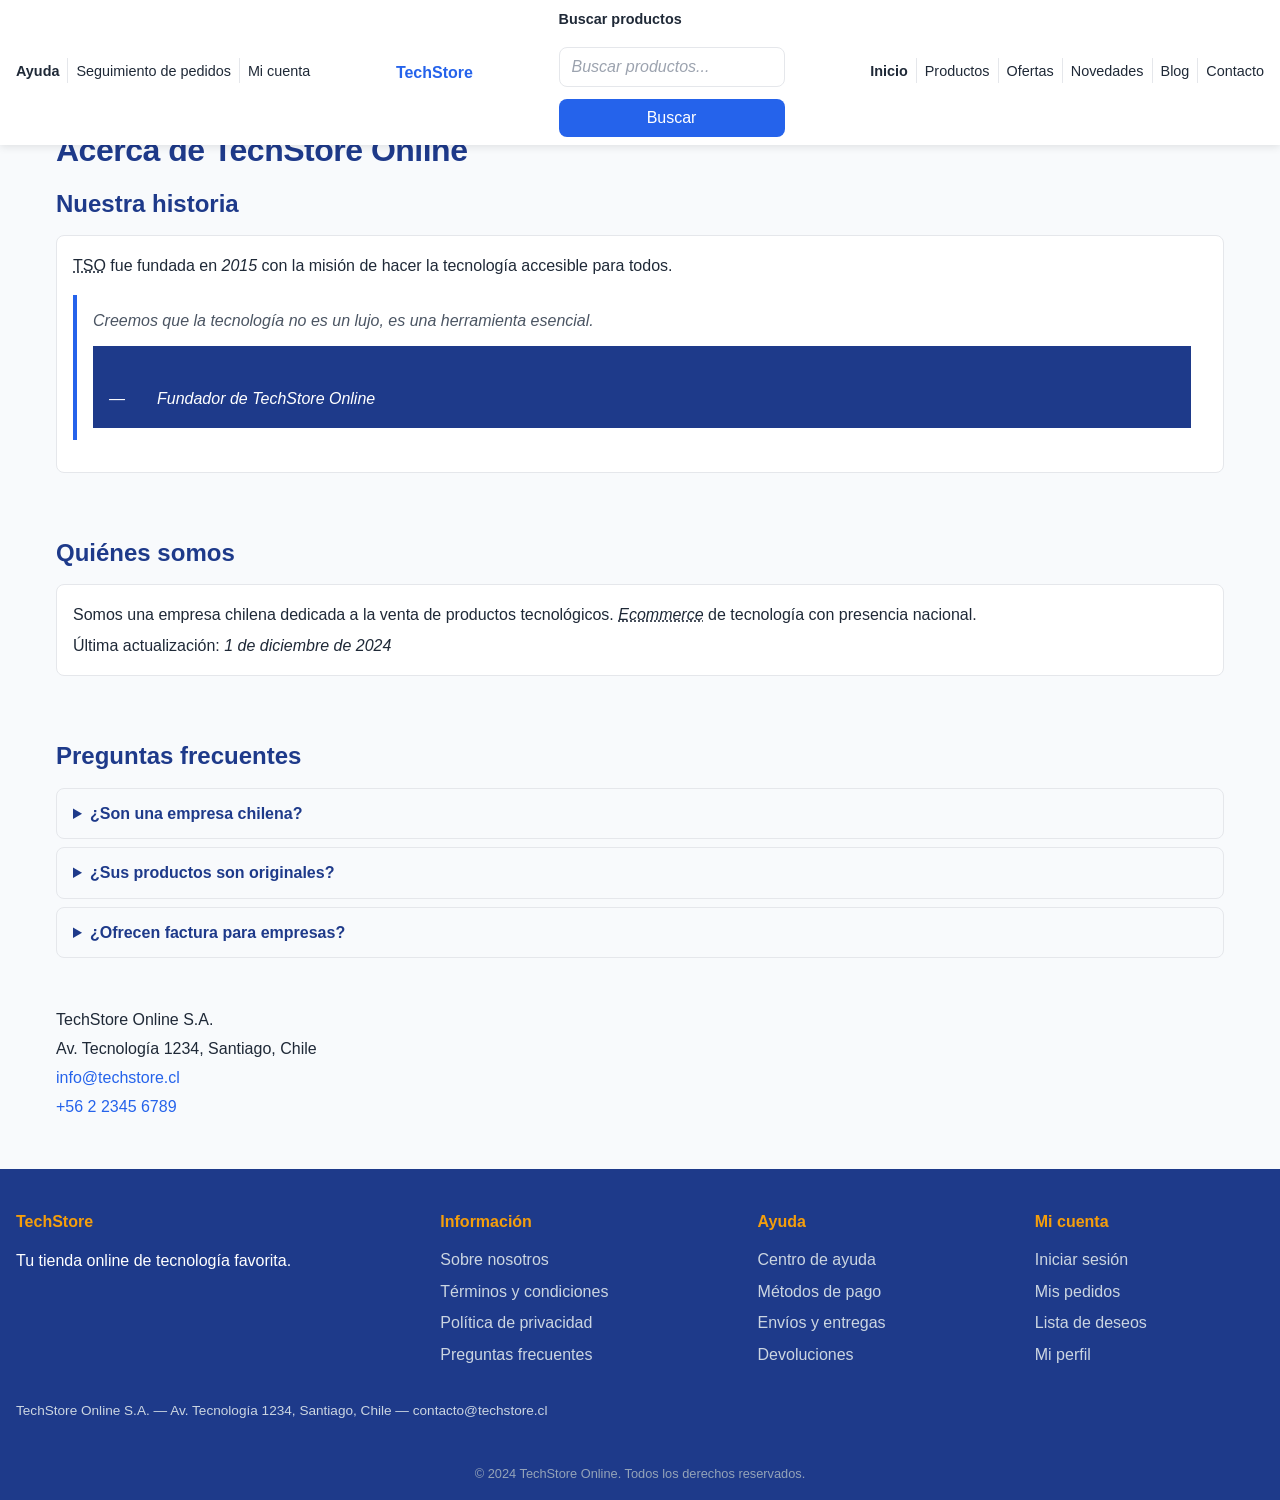
<file: acerca.html>
<!DOCTYPE html>
<html lang="es">
<head>
  <meta charset="UTF-8">
  <meta name="viewport" content="width=device-width, initial-scale=1.0">
  <meta name="description" content="Acerca de TechStore Online.">
  <meta name="author" content="TechStore Online">
  <title>Acerca de — TechStore Online</title>
  <link rel="stylesheet" href="css/estilos.css">
</head>
<body>

  <header>
    <nav aria-label="Navegación secundaria">
      <ul>
        <li><a href="contacto.html">Ayuda</a></li>
        <li><a href="#">Seguimiento de pedidos</a></li>
        <li><a href="#">Mi cuenta</a></li>
      </ul>
    </nav>
    <a href="index.html" aria-label="TechStore - Ir al inicio"><strong>TechStore</strong></a>
    <form action="#" method="get" role="search">
      <label for="busqueda">Buscar productos</label>
      <input type="search" id="busqueda" name="q" placeholder="Buscar productos...">
      <button type="submit">Buscar</button>
    </form>
    <nav aria-label="Menú principal">
      <ul>
        <li><a href="index.html">Inicio</a></li>
        <li><a href="productos.html">Productos</a></li>
        <li><a href="#">Ofertas</a></li>
        <li><a href="#">Novedades</a></li>
        <li><a href="#">Blog</a></li>
        <li><a href="contacto.html">Contacto</a></li>
      </ul>
    </nav>
  </header>

  <main>
    <h1>Acerca de TechStore Online</h1>

    <section>
      <h2>Nuestra historia</h2>
      <article>
        <p>
          <abbr title="TechStore Online">TSO</abbr> fue fundada en <time datetime="2015">2015</time> con la misión de hacer la tecnología accesible para todos.
        </p>
        <blockquote cite="https://techstore.cl/historia">
          <p>Creemos que la tecnología no es un lujo, es una herramienta esencial.</p>
          <footer>— <cite>Fundador de TechStore Online</cite></footer>
        </blockquote>
      </article>
    </section>

    <section>
      <h2>Quiénes somos</h2>
      <article>
        <p>Somos una empresa chilena dedicada a la venta de productos tecnológicos. <dfn><abbr title="Electronic Commerce">Ecommerce</abbr></dfn> de tecnología con presencia nacional.</p>
        <p>Última actualización: <time datetime="2024-12-01">1 de diciembre de 2024</time></p>
      </article>
    </section>

    <section>
      <h2>Preguntas frecuentes</h2>

      <details>
        <summary>¿Son una empresa chilena?</summary>
        <p>Sí. TechStore Online es una empresa 100% chilena con <abbr title="Rol Único Tributario">RUT</abbr> 76.543.210-K.</p>
      </details>

      <details>
        <summary>¿Sus productos son originales?</summary>
        <p>Sí. Trabajamos directamente con distribuidores oficiales y todos los productos tienen garantía del fabricante.</p>
      </details>

      <details>
        <summary>¿Ofrecen factura para empresas?</summary>
        <p>Sí. Puedes solicitar factura electrónica al momento de hacer tu compra.</p>
      </details>
    </section>

    <address>
      TechStore Online S.A.<br>
      Av. Tecnología 1234, Santiago, Chile<br>
      <a href="mailto:info@techstore.cl">info@techstore.cl</a><br>
      <a href="tel:+56223456789">+56 2 2345 6789</a>
    </address>

  </main>

  <footer>
    <section>
      <h3>TechStore</h3>
      <p>Tu tienda online de tecnología favorita.</p>
    </section>
    <section>
      <h3>Información</h3>
      <ul>
        <li><a href="acerca.html" aria-current="page">Sobre nosotros</a></li>
        <li><a href="#">Términos y condiciones</a></li>
        <li><a href="#">Política de privacidad</a></li>
        <li><a href="#">Preguntas frecuentes</a></li>
      </ul>
    </section>
    <section>
      <h3>Ayuda</h3>
      <ul>
        <li><a href="contacto.html">Centro de ayuda</a></li>
        <li><a href="#">Métodos de pago</a></li>
        <li><a href="#">Envíos y entregas</a></li>
        <li><a href="#">Devoluciones</a></li>
      </ul>
    </section>
    <section>
      <h3>Mi cuenta</h3>
      <ul>
        <li><a href="#">Iniciar sesión</a></li>
        <li><a href="#">Mis pedidos</a></li>
        <li><a href="#">Lista de deseos</a></li>
        <li><a href="#">Mi perfil</a></li>
      </ul>
    </section>
    <address>
      TechStore Online S.A. — Av. Tecnología 1234, Santiago, Chile —
      <a href="mailto:contacto@techstore.cl">contacto@techstore.cl</a>
    </address>
    <small>© 2024 TechStore Online. Todos los derechos reservados.</small>
  </footer>

</body>
</html>
</file>
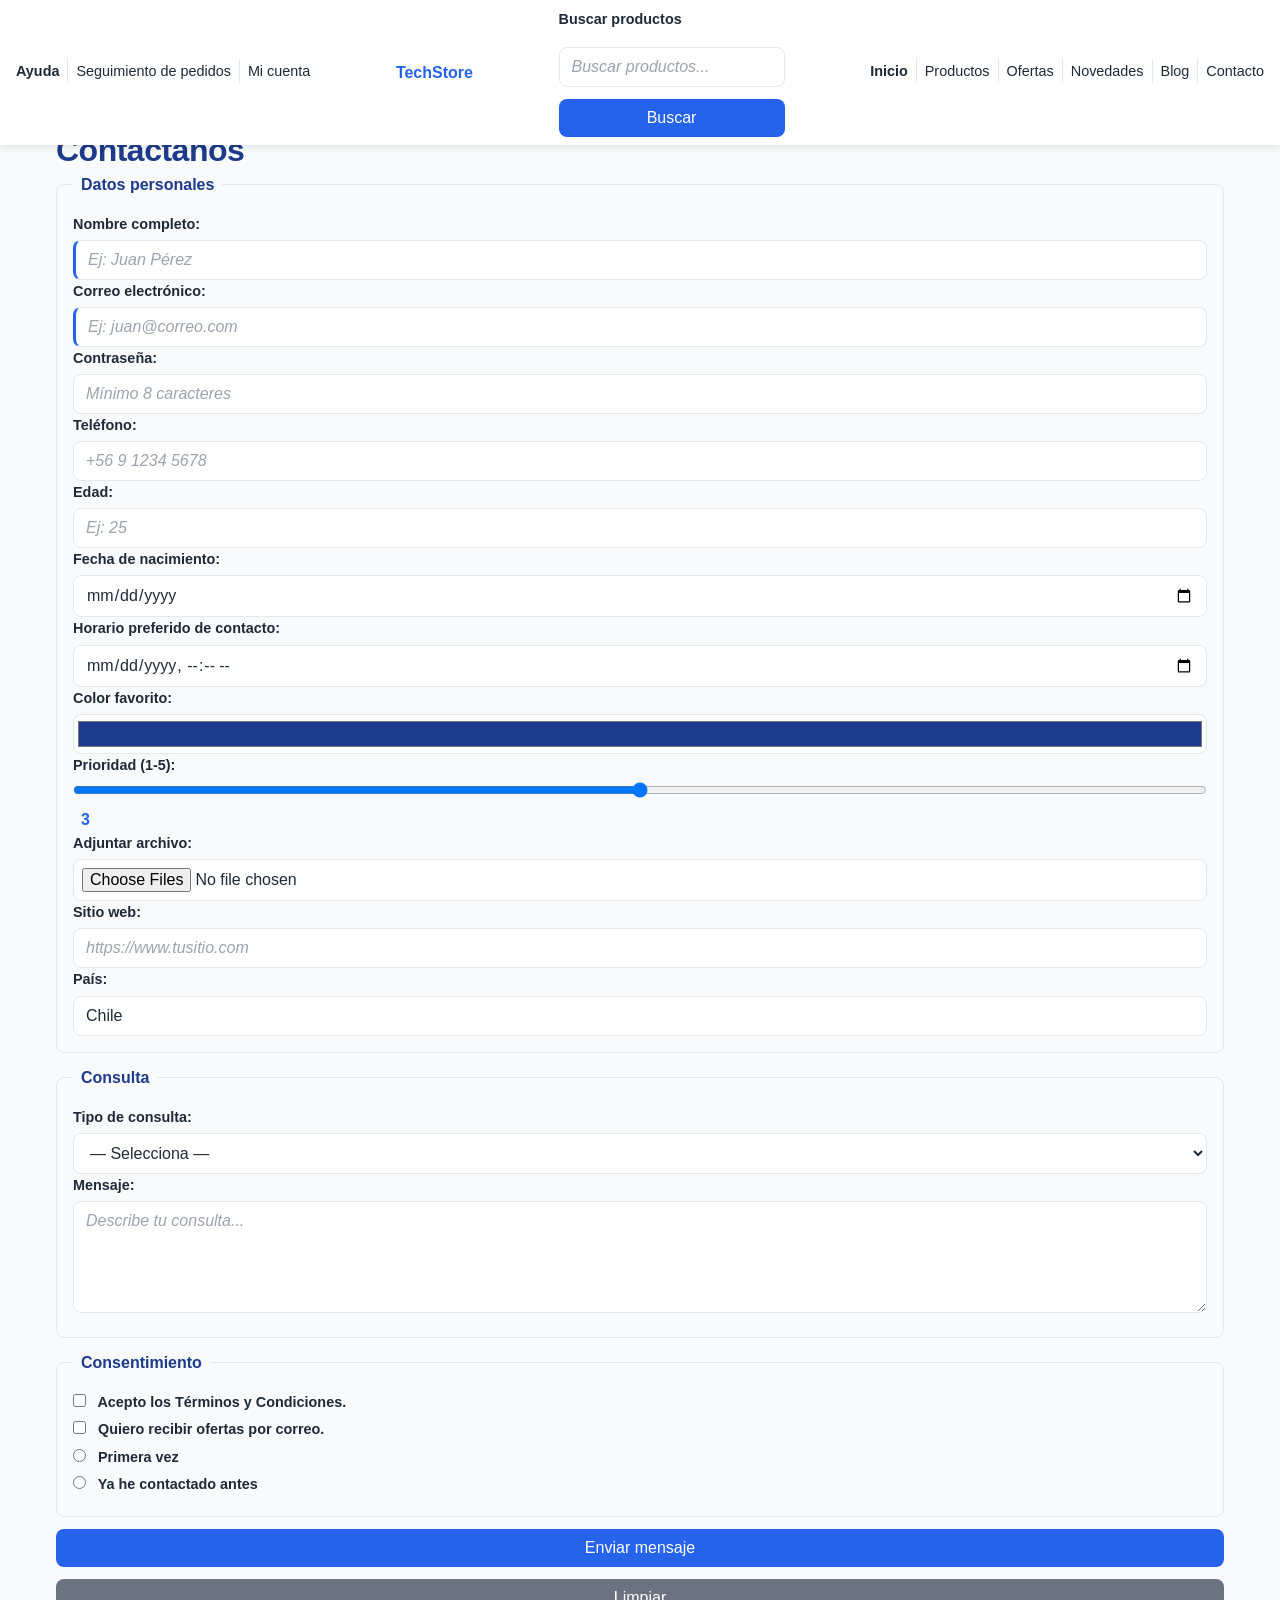
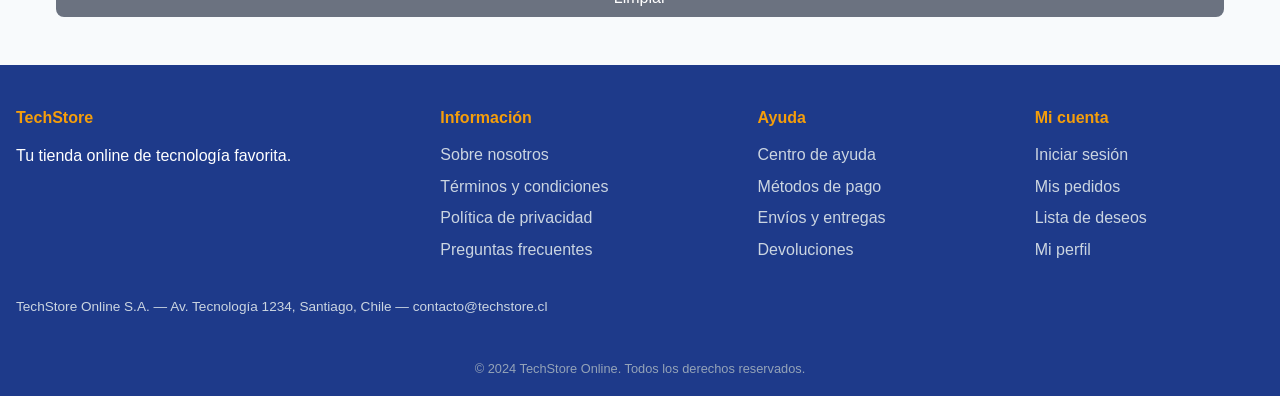
<file: contacto.html>
<!DOCTYPE html>
<html lang="es">
<head>
  <meta charset="UTF-8">
  <meta name="viewport" content="width=device-width, initial-scale=1.0">
  <meta name="description" content="Contacto — TechStore Online.">
  <meta name="author" content="TechStore Online">
  <title>Contacto — TechStore Online</title>
  <link rel="stylesheet" href="css/estilos.css">
  <link rel="stylesheet" href="css/responsive.css">
  <link rel="stylesheet" href="css/animaciones.css">
</head>
<body>

  <header>
    <nav aria-label="Navegación secundaria">
      <ul>
        <li><a href="contacto.html" aria-current="page">Ayuda</a></li>
        <li><a href="#">Seguimiento de pedidos</a></li>
        <li><a href="#">Mi cuenta</a></li>
      </ul>
    </nav>
    <a href="index.html" aria-label="TechStore - Ir al inicio"><strong>TechStore</strong></a>
    <form action="#" method="get" role="search">
      <label for="busqueda">Buscar productos</label>
      <input type="search" id="busqueda" name="q" placeholder="Buscar productos...">
      <button type="submit">Buscar</button>
    </form>
    <nav aria-label="Menú principal">
      <ul>
        <li><a href="index.html">Inicio</a></li>
        <li><a href="productos.html">Productos</a></li>
        <li><a href="#">Ofertas</a></li>
        <li><a href="#">Novedades</a></li>
        <li><a href="#">Blog</a></li>
        <li><a href="contacto.html" aria-current="page">Contacto</a></li>
      </ul>
    </nav>
  </header>

  <main>
    <h1>Contáctanos</h1>

    <div id="errores-formulario"></div>

    <form action="#" method="post" autocomplete="on">

      <fieldset>
        <legend>Datos personales</legend>

        <label for="nombre">Nombre completo:</label>
        <input type="text" id="nombre" name="nombre" placeholder="Ej: Juan Pérez" required minlength="3" maxlength="100" autocomplete="name">

        <label for="email">Correo electrónico:</label>
        <input type="email" id="email" name="email" placeholder="Ej: juan@correo.com" required autocomplete="email">

        <label for="password">Contraseña:</label>
        <input type="password" id="password" name="password" placeholder="Mínimo 8 caracteres" minlength="8" autocomplete="new-password">

        <label for="telefono">Teléfono:</label>
        <input type="tel" id="telefono" name="telefono" placeholder="+56 9 1234 5678" pattern="[\+]?[0-9\s\-]+">

        <label for="edad">Edad:</label>
        <input type="number" id="edad" name="edad" placeholder="Ej: 25" min="18" max="120" step="1">

        <label for="fecha-nacimiento">Fecha de nacimiento:</label>
        <input type="date" id="fecha-nacimiento" name="fecha_nacimiento" min="1900-01-01" max="2010-12-31">

        <label for="horario">Horario preferido de contacto:</label>
        <input type="datetime-local" id="horario" name="horario">

        <label for="color-tema">Color favorito:</label>
        <input type="color" id="color-tema" name="color_tema" value="#1E3A8A">

        <label for="prioridad">Prioridad (1-5):</label>
        <input type="range" id="prioridad" name="prioridad" min="1" max="5" step="1" value="3">
        <output for="prioridad">3</output>

        <label for="adjunto">Adjuntar archivo:</label>
        <input type="file" id="adjunto" name="adjunto" accept=".jpg,.jpeg,.png,.pdf" multiple>

        <label for="sitio-web">Sitio web:</label>
        <input type="url" id="sitio-web" name="sitio_web" placeholder="https://www.tusitio.com">

        <label for="pais">País:</label>
        <input type="text" id="pais" name="pais" value="Chile" readonly>

      </fieldset>

      <fieldset>
        <legend>Consulta</legend>

        <label for="tipo-consulta">Tipo de consulta:</label>
        <select id="tipo-consulta" name="tipo_consulta" required>
          <option value="">— Selecciona —</option>
          <option value="pedido">Estado de pedido</option>
          <option value="producto">Información de producto</option>
          <option value="pago">Pago</option>
          <option value="devolucion">Devolución</option>
          <option value="otro">Otro</option>
        </select>

        <label for="mensaje">Mensaje:</label>
        <textarea id="mensaje" name="mensaje" rows="5" placeholder="Describe tu consulta..." required minlength="20" maxlength="2000"></textarea>

      </fieldset>

      <fieldset>
        <legend>Consentimiento</legend>

        <label>
          <input type="checkbox" name="acepta_terminos" value="si" required>
          Acepto los Términos y Condiciones.
        </label>

        <label>
          <input type="checkbox" name="acepta_newsletter" value="si">
          Quiero recibir ofertas por correo.
        </label>

        <label><input type="radio" name="primera_consulta" value="si"> Primera vez</label>
        <label><input type="radio" name="primera_consulta" value="no"> Ya he contactado antes</label>

        <input type="hidden" name="origen" value="pagina-contacto">

      </fieldset>

      <button type="submit">Enviar mensaje</button>
      <button type="reset">Limpiar</button>

    </form>
  </main>

  <footer>
    <section>
      <h3>TechStore</h3>
      <p>Tu tienda online de tecnología favorita.</p>
    </section>
    <section>
      <h3>Información</h3>
      <ul>
        <li><a href="acerca.html">Sobre nosotros</a></li>
        <li><a href="#">Términos y condiciones</a></li>
        <li><a href="#">Política de privacidad</a></li>
        <li><a href="#">Preguntas frecuentes</a></li>
      </ul>
    </section>
    <section>
      <h3>Ayuda</h3>
      <ul>
        <li><a href="contacto.html">Centro de ayuda</a></li>
        <li><a href="#">Métodos de pago</a></li>
        <li><a href="#">Envíos y entregas</a></li>
        <li><a href="#">Devoluciones</a></li>
      </ul>
    </section>
    <section>
      <h3>Mi cuenta</h3>
      <ul>
        <li><a href="#">Iniciar sesión</a></li>
        <li><a href="#">Mis pedidos</a></li>
        <li><a href="#">Lista de deseos</a></li>
        <li><a href="#">Mi perfil</a></li>
      </ul>
    </section>
    <address>
      TechStore Online S.A. — Av. Tecnología 1234, Santiago, Chile —
      <a href="mailto:contacto@techstore.cl">contacto@techstore.cl</a>
    </address>
    <small>© 2024 TechStore Online. Todos los derechos reservados.</small>
  </footer>

  <script type="module" src="js/app.js"></script>
  <script type="module" src="js/validaciones.js"></script>
</body>
</html>
</file>
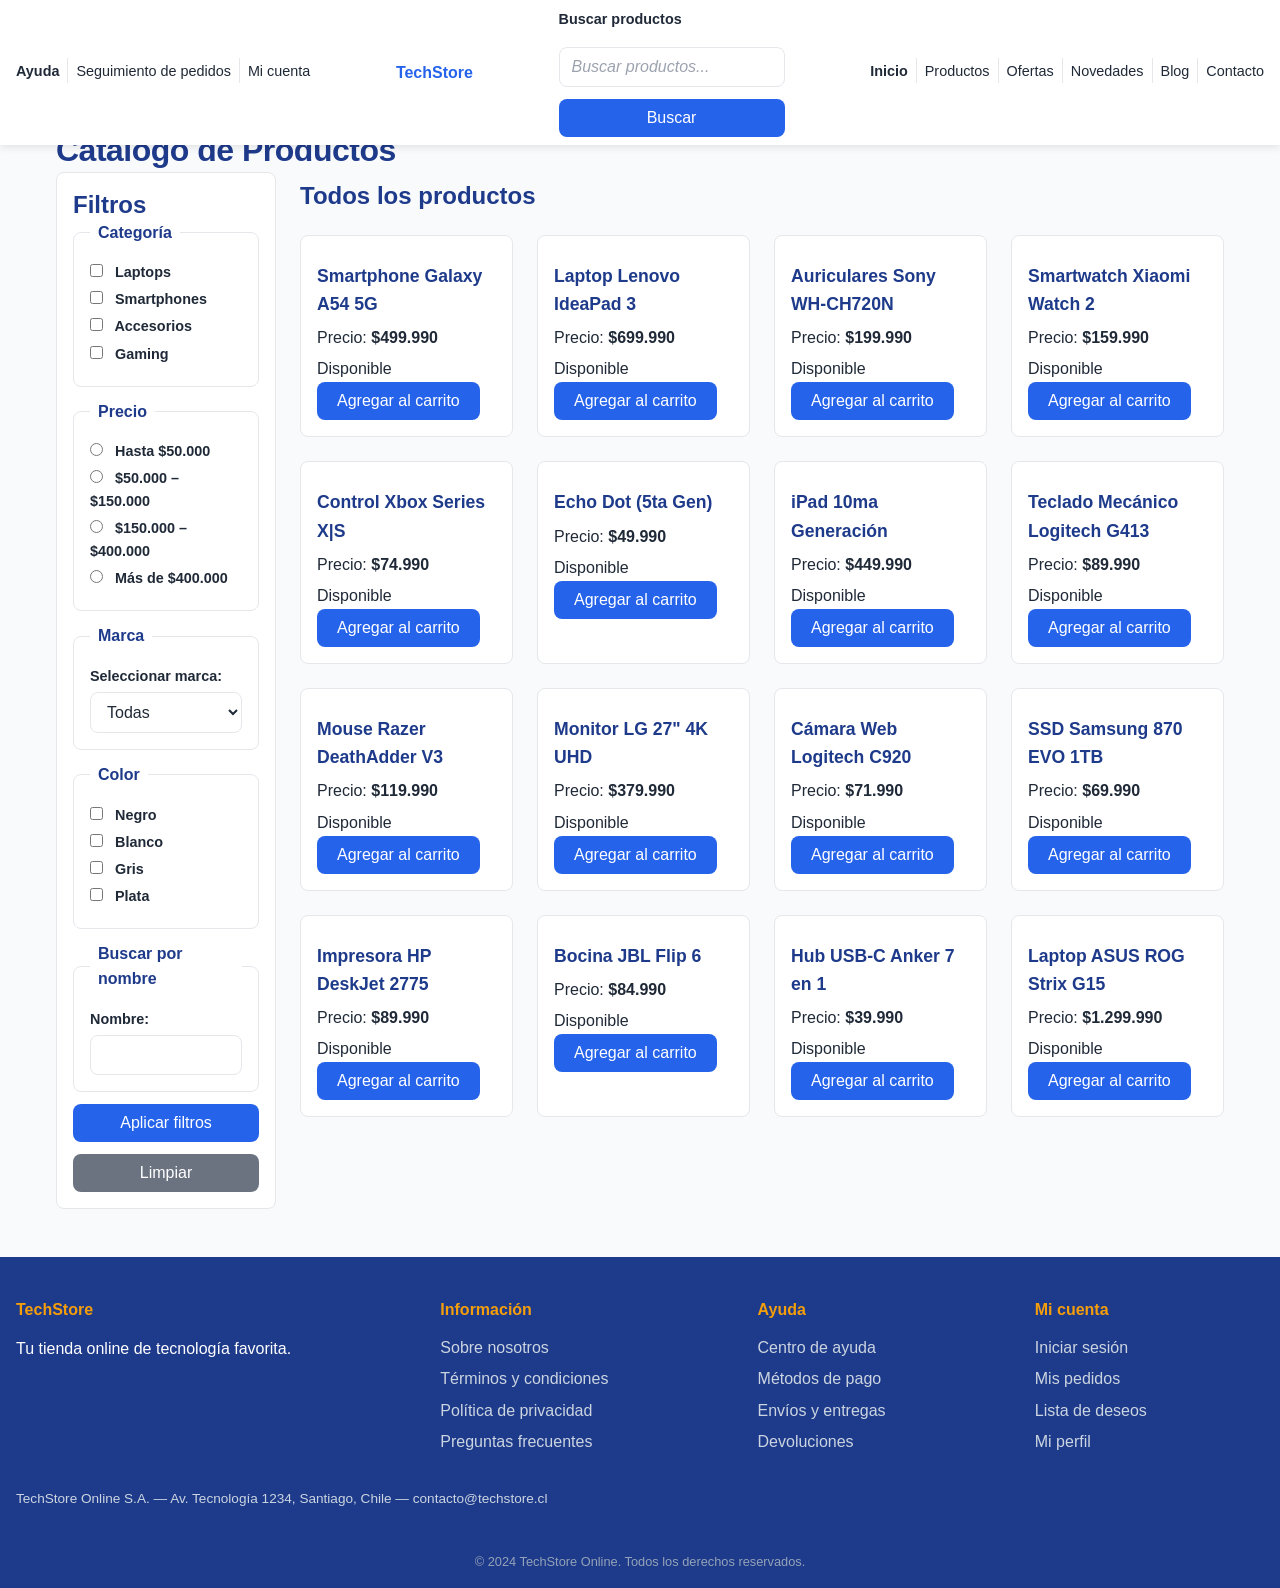
<file: productos.html>
<!DOCTYPE html>
<html lang="es">
<head>
  <meta charset="UTF-8">
  <meta name="viewport" content="width=device-width, initial-scale=1.0">
  <meta name="description" content="Catálogo de productos TechStore Online.">
  <meta name="author" content="TechStore Online">
  <title>Productos — TechStore Online</title>
  <link rel="stylesheet" href="css/estilos.css">
  <link rel="stylesheet" href="css/responsive.css">
  <link rel="stylesheet" href="css/animaciones.css">
</head>
<body>

  <header>
    <nav aria-label="Navegación secundaria">
      <ul>
        <li><a href="contacto.html">Ayuda</a></li>
        <li><a href="#">Seguimiento de pedidos</a></li>
        <li><a href="#">Mi cuenta</a></li>
      </ul>
    </nav>
    <a href="index.html" aria-label="TechStore - Ir al inicio"><strong>TechStore</strong></a>
    <form action="#" method="get" role="search">
      <label for="busqueda">Buscar productos</label>
      <input type="search" id="busqueda" name="q" placeholder="Buscar productos...">
      <button type="submit">Buscar</button>
    </form>
    <nav aria-label="Menú principal">
      <ul>
        <li><a href="index.html">Inicio</a></li>
        <li><a href="productos.html" aria-current="page">Productos</a></li>
        <li><a href="#">Ofertas</a></li>
        <li><a href="#">Novedades</a></li>
        <li><a href="#">Blog</a></li>
        <li><a href="contacto.html">Contacto</a></li>
      </ul>
    </nav>
  </header>

  <main>
    <h1>Catálogo de Productos</h1>

    <div>

      <!-- Filtros -->
      <aside aria-label="Filtros de búsqueda">
        <h2>Filtros</h2>
        <form action="#" method="get">

          <fieldset>
            <legend>Categoría</legend>
            <label><input type="checkbox" name="categoria" value="laptops"> Laptops</label>
            <label><input type="checkbox" name="categoria" value="smartphones"> Smartphones</label>
            <label><input type="checkbox" name="categoria" value="accesorios"> Accesorios</label>
            <label><input type="checkbox" name="categoria" value="gaming"> Gaming</label>
          </fieldset>

          <fieldset>
            <legend>Precio</legend>
            <label><input type="radio" name="precio" value="0-50000"> Hasta $50.000</label>
            <label><input type="radio" name="precio" value="50000-150000"> $50.000 – $150.000</label>
            <label><input type="radio" name="precio" value="150000-400000"> $150.000 – $400.000</label>
            <label><input type="radio" name="precio" value="400000+"> Más de $400.000</label>
          </fieldset>

          <fieldset>
            <legend>Marca</legend>
            <label for="marca">Seleccionar marca:</label>
            <select id="marca" name="marca">
              <option value="">Todas</option>
              <option value="samsung">Samsung</option>
              <option value="apple">Apple</option>
              <option value="lenovo">Lenovo</option>
              <option value="sony">Sony</option>
              <option value="xiaomi">Xiaomi</option>
              <option value="logitech">Logitech</option>
            </select>
          </fieldset>

          <fieldset>
            <legend>Color</legend>
            <label><input type="checkbox" name="color" value="negro"> Negro</label>
            <label><input type="checkbox" name="color" value="blanco"> Blanco</label>
            <label><input type="checkbox" name="color" value="gris"> Gris</label>
            <label><input type="checkbox" name="color" value="plata"> Plata</label>
          </fieldset>

          <fieldset>
            <legend>Buscar por nombre</legend>
            <label for="buscar-producto">Nombre:</label>
            <input type="text" id="buscar-producto" name="buscar" list="sugerencias">
            <datalist id="sugerencias">
              <option value="Laptop Lenovo">
              <option value="Samsung Galaxy">
              <option value="Auriculares Sony">
              <option value="iPad Apple">
              <option value="Control Xbox">
            </datalist>
          </fieldset>

          <button type="submit">Aplicar filtros</button>
          <button type="reset">Limpiar</button>
        </form>
      </aside>

      <!-- Productos -->
      <section>
        <h2>Todos los productos</h2>

        <div id="grilla-productos">
        <article>
          <header>
            <img src="img/celular_samsung_negro.png" alt="Samsung Galaxy A54 5G negro">
          </header>
          <h3><a href="producto.html">Smartphone Galaxy A54 5G</a></h3>
          <p>Pantalla AMOLED 6.4&quot;, 128GB, cámara triple 50MP.</p>
          <p><del>$599.990</del> <strong>$499.990</strong> <mark>17% OFF</mark></p>
          <footer>
            <button type="button">Agregar al carrito</button>
          </footer>
        </article>

        <article>
          <header>
            <img src="img/laptop_lenovo.png" alt="Laptop Lenovo IdeaPad 3 plateada">
          </header>
          <h3><a href="producto.html">Laptop Lenovo IdeaPad 3</a></h3>
          <p>Intel Core i5, 8GB RAM, SSD 512GB, 15.6&quot;.</p>
          <p><strong>$699.990</strong></p>
          <footer>
            <button type="button">Agregar al carrito</button>
          </footer>
        </article>

        <article>
          <header>
            <img src="img/auricular_sony_blanco.png" alt="Auriculares Sony WH-CH720N blancos">
          </header>
          <h3><a href="producto.html">Auriculares Sony WH-CH720N</a></h3>
          <p>Cancelación de ruido activa, Bluetooth 5.2, 35h.</p>
          <p><del>$249.990</del> <strong>$199.990</strong> <mark>20% OFF</mark></p>
          <footer>
            <button type="button">Agregar al carrito</button>
          </footer>
        </article>

        <article>
          <header>
            <img src="img/smartwatch_negro.png" alt="Smartwatch Xiaomi Watch 2 negro">
          </header>
          <h3><a href="producto.html">Smartwatch Xiaomi Watch 2</a></h3>
          <p>GPS integrado, monitor cardíaco, 150+ modos deportivos.</p>
          <p><strong>$159.990</strong></p>
          <footer>
            <button type="button">Agregar al carrito</button>
          </footer>
        </article>

        <article>
          <header>
            <img src="img/contro_xbox_negro.png" alt="Control Xbox Series X negro">
          </header>
          <h3><a href="producto.html">Control Xbox Series X|S</a></h3>
          <p>Inalámbrico, compatible con PC y Xbox.</p>
          <p><del>$89.990</del> <strong>$74.990</strong> <mark>16% OFF</mark></p>
          <footer>
            <button type="button">Agregar al carrito</button>
          </footer>
        </article>

        <article>
          <header>
            <img src="img/producto-echo-dot5.png" alt="Amazon Echo Dot 5ta generación gris">
          </header>
          <h3><a href="producto.html">Echo Dot (5ta Gen)</a></h3>
          <p>Altavoz inteligente con Alexa, sonido mejorado.</p>
          <p><strong>$49.990</strong></p>
          <footer>
            <button type="button">Agregar al carrito</button>
          </footer>
        </article>

        <article>
          <header>
            <img src="img/ipad_10_azul.png" alt="Apple iPad 10ma generación azul">
          </header>
          <h3><a href="producto.html">iPad 10ma Generación</a></h3>
          <p>Chip A14 Bionic, pantalla 10.9&quot;, 64GB.</p>
          <p><strong>$449.990</strong></p>
          <footer>
            <button type="button">Agregar al carrito</button>
          </footer>
        </article>

        <article>
          <header>
            <img src="img/teclado_mecanico.png" alt="Teclado Logitech G413 retroiluminado">
          </header>
          <h3><a href="producto.html">Teclado Mecánico Logitech G413</a></h3>
          <p>Switches Romer-G, retroiluminación LED, aluminio.</p>
          <p><del>$109.990</del> <strong>$89.990</strong> <mark>18% OFF</mark></p>
          <footer>
            <button type="button">Agregar al carrito</button>
          </footer>
        </article>

        </div>
      </section>
    </div>
  </main>

  <footer>
    <section>
      <h3>TechStore</h3>
      <p>Tu tienda online de tecnología favorita.</p>
    </section>
    <section>
      <h3>Información</h3>
      <ul>
        <li><a href="acerca.html">Sobre nosotros</a></li>
        <li><a href="#">Términos y condiciones</a></li>
        <li><a href="#">Política de privacidad</a></li>
        <li><a href="#">Preguntas frecuentes</a></li>
      </ul>
    </section>
    <section>
      <h3>Ayuda</h3>
      <ul>
        <li><a href="contacto.html">Centro de ayuda</a></li>
        <li><a href="#">Métodos de pago</a></li>
        <li><a href="#">Envíos y entregas</a></li>
        <li><a href="#">Devoluciones</a></li>
      </ul>
    </section>
    <section>
      <h3>Mi cuenta</h3>
      <ul>
        <li><a href="#">Iniciar sesión</a></li>
        <li><a href="#">Mis pedidos</a></li>
        <li><a href="#">Lista de deseos</a></li>
        <li><a href="#">Mi perfil</a></li>
      </ul>
    </section>
    <address>
      TechStore Online S.A. — Av. Tecnología 1234, Santiago, Chile —
      <a href="mailto:contacto@techstore.cl">contacto@techstore.cl</a>
    </address>
    <small>© 2024 TechStore Online. Todos los derechos reservados.</small>
  </footer>

  <script type="module" src="js/app.js"></script>
  <script type="module" src="js/productos.js"></script>
</body>
</html>
</file>
<file: css/estilos.css>
/* ===========================
   VARIABLES CSS
=========================== */
:root {
  --color-primario: #1E3A8A;
  --color-secundario: #2563EB;
  --color-acento: #F59E0B;
  --color-fondo: #F8FAFC;
  --color-texto: #1F2937;
  --color-borde: #E5E7EB;
  --color-blanco: #FFFFFF;
  --fuente-principal: 'Segoe UI', Arial, sans-serif;
  --radio-borde: 8px;
  --sombra: 0 2px 8px rgba(0, 0, 0, 0.1);
}

/* ===========================
   SELECTOR UNIVERSAL
=========================== */
* {
  box-sizing: border-box;
  margin: 0;
  padding: 0;
}

/* ===========================
   BASE
=========================== */
html {
  font-size: 16px;
}

body {
  font-family: var(--fuente-principal);
  background-color: var(--color-fondo);
  color: var(--color-texto);
  line-height: 1.6;
}

/* ===========================
   TIPOGRAFÍA
=========================== */
h1 {
  font-size: 2rem;
  font-weight: bold;
  color: var(--color-primario);
  line-height: 1.3;
  letter-spacing: -0.5px;
}

h2 {
  font-size: 1.5rem;
  font-weight: bold;
  color: var(--color-primario);
  line-height: 1.3;
}

h3 {
  font-size: 1.1rem;
  font-weight: bold;
  color: var(--color-primario);
}

p {
  font-size: 1rem;
  line-height: 1.7;
}

a {
  color: var(--color-secundario);
  text-decoration: none;
}

a:hover {
  color: var(--color-primario);
  text-decoration: underline;
}

a:visited {
  color: var(--color-primario);
}

a:active {
  color: var(--color-acento);
}

/* Selector de atributo */
a[target="_blank"]::after {
  content: " ↗";
  font-size: 0.8rem;
}

strong {
  font-weight: bold;
}

em {
  font-style: italic;
}

small {
  font-size: 0.8rem;
}

mark {
  background-color: var(--color-acento);
  color: var(--color-texto);
  padding: 0 4px;
  border-radius: 3px;
}

del {
  color: #9CA3AF;
  text-decoration: line-through;
}

ins {
  color: #16A34A;
  text-decoration: underline;
}

abbr {
  cursor: help;
  text-decoration: underline dotted;
}

time {
  font-style: italic;
}

code, samp, kbd, pre, var {
  font-family: monospace;
  font-size: 0.9rem;
  background-color: #F1F5F9;
  padding: 2px 6px;
  border-radius: 4px;
}

pre {
  padding: 12px;
  overflow-x: auto;
}

blockquote {
  border-left: 4px solid var(--color-secundario);
  padding: 12px 16px;
  margin: 16px 0;
  color: #4B5563;
  font-style: italic;
}

/* ::first-letter */
main > section:first-of-type > p::first-letter {
  font-size: 1.5rem;
  font-weight: bold;
  color: var(--color-primario);
}

/* ::first-line */
main > section:first-of-type > p::first-line {
  font-weight: bold;
}

/* ::selection */
::selection {
  background-color: var(--color-secundario);
  color: var(--color-blanco);
}

/* ===========================
   HEADER
=========================== */
header {
  background-color: var(--color-blanco);
  box-shadow: var(--sombra);
  position: fixed;
  top: 0;
  width: 100%;
  z-index: 100;
  padding: 8px 16px;
}

/* ===========================
   NAV
=========================== */
nav ul {
  list-style: none;
  display: flex;
  flex-wrap: wrap;
  gap: 8px;
  padding: 0;
}

nav ul li a {
  color: var(--color-texto);
  font-size: 0.9rem;
}

nav ul li a:hover {
  color: var(--color-secundario);
  text-decoration: none;
}

/* Menú principal */
nav#menu-principal {
  background-color: var(--color-primario);
  padding: 6px 16px;
}

nav#menu-principal ul li a {
  color: var(--color-blanco);
  padding: 6px 12px;
  border-radius: var(--radio-borde);
  transition: background-color 0.3s;
  display: block;
}

nav#menu-principal ul li a:hover {
  background-color: var(--color-secundario);
}

/* :not() — separador entre items de nav secundaria */
header > nav ul li:not(:last-child) {
  border-right: 1px solid var(--color-borde);
  padding-right: 8px;
}

/* ===========================
   MAIN
=========================== */
main {
  max-width: 1200px;
  margin: 0 auto;
  padding: 130px 16px 48px;
}

/* ===========================
   SECTION
=========================== */
section {
  margin-bottom: 48px;
}

/* Hijo directo */
main > section {
  padding-top: 16px;
}

/* Hermano adyacente */
h2 + p {
  margin-top: 8px;
}

/* Hermano general */
h2 ~ p {
  color: var(--color-texto);
}

/* Descendiente */
main section h2 {
  margin-bottom: 16px;
}

/* ===========================
   ARTICLE
=========================== */
article {
  background-color: var(--color-blanco);
  border: 1px solid var(--color-borde);
  border-radius: var(--radio-borde);
  padding: 16px;
  overflow: hidden;
  transition: transform 0.3s, box-shadow 0.3s;
}

article:hover {
  transform: scale(1.03);
  box-shadow: 0 8px 24px rgba(0, 0, 0, 0.12);
}

article header {
  position: relative;
}

article h3 {
  margin: 10px 0 6px;
}

article p + p {
  margin-top: 4px;
}

article footer {
  margin-top: 12px;
}

/* ===========================
   ASIDE
=========================== */
aside {
  background-color: var(--color-blanco);
  border: 1px solid var(--color-borde);
  border-radius: var(--radio-borde);
  padding: 16px;
}

/* ===========================
   FIGURE / IMG
=========================== */
figure {
  margin: 0;
}

img {
  max-width: 100%;
  height: auto;
  display: block;
  object-fit: cover;
}

figcaption {
  font-size: 0.85rem;
  color: #6B7280;
  margin-top: 6px;
  text-align: center;
  font-style: italic;
}

/* ===========================
   VIDEO / AUDIO
=========================== */
video {
  max-width: 100%;
  display: block;
  border-radius: var(--radio-borde);
}

audio {
  width: 100%;
  margin-top: 8px;
}

/* ===========================
   BUTTON
=========================== */
button {
  background-color: var(--color-secundario);
  color: var(--color-blanco);
  border: none;
  border-radius: var(--radio-borde);
  padding: 10px 20px;
  font-size: 1rem;
  font-family: var(--fuente-principal);
  cursor: pointer;
  transition: background-color 0.3s, transform 0.2s;
}

button:hover {
  background-color: var(--color-primario);
  transform: translateY(-2px);
}

button:active {
  transform: translateY(0);
}

button[type="reset"] {
  background-color: #6B7280;
}

button[type="reset"]:hover {
  background-color: #4B5563;
}

/* ===========================
   FORMULARIOS
=========================== */
form {
  display: flex;
  flex-direction: column;
  gap: 12px;
}

label {
  font-size: 0.9rem;
  font-weight: bold;
  display: block;
  margin-bottom: 4px;
}

input,
textarea,
select {
  width: 100%;
  padding: 10px 12px;
  border: 1px solid var(--color-borde);
  border-radius: var(--radio-borde);
  font-size: 1rem;
  font-family: var(--fuente-principal);
  background-color: var(--color-blanco);
  color: var(--color-texto);
  transition: border-color 0.3s;
}

input:focus,
textarea:focus,
select:focus {
  border-color: var(--color-secundario);
  outline: none;
}

input:required {
  border-left: 3px solid var(--color-secundario);
}

input:disabled {
  background-color: #F3F4F6;
  cursor: not-allowed;
  opacity: 0.6;
}

input[type="checkbox"],
input[type="radio"] {
  width: auto;
  margin-right: 8px;
}

input[type="color"] {
  padding: 2px;
  height: 40px;
  cursor: pointer;
}

input[type="range"] {
  padding: 0;
}

input[type="file"] {
  padding: 8px;
}

input[type="text"],
input[type="email"],
input[type="password"],
input[type="tel"],
input[type="number"],
input[type="url"] {
  background-color: var(--color-blanco);
}

/* ::placeholder */
input::placeholder,
textarea::placeholder {
  color: #9CA3AF;
  font-style: italic;
}

/* :checked */
input[type="checkbox"]:checked,
input[type="radio"]:checked {
  accent-color: var(--color-secundario);
}

fieldset {
  border: 1px solid var(--color-borde);
  border-radius: var(--radio-borde);
  padding: 16px;
}

legend {
  font-weight: bold;
  color: var(--color-primario);
  padding: 0 8px;
}

output {
  font-weight: bold;
  color: var(--color-secundario);
  margin-left: 8px;
}

/* ===========================
   TABLA
=========================== */
table {
  width: 100%;
  border-collapse: collapse;
  background-color: var(--color-blanco);
}

caption {
  font-weight: bold;
  text-align: left;
  padding: 12px;
  color: var(--color-primario);
}

th {
  background-color: var(--color-primario);
  color: var(--color-blanco);
  padding: 12px;
  text-align: left;
}

td {
  padding: 12px;
  border-bottom: 1px solid var(--color-borde);
}

tbody tr:nth-child(even) {
  background-color: #F1F5F9;
}

tbody tr:hover {
  background-color: #DBEAFE;
}

tfoot td {
  background-color: #F1F5F9;
  font-weight: bold;
}

/* ===========================
   LISTAS
=========================== */
ul, ol {
  padding-left: 20px;
}

ul li,
ol li {
  margin-bottom: 4px;
}

ul li:first-child {
  font-weight: bold;
}

ul li:last-child {
  margin-bottom: 0;
}

/* ===========================
   DETAILS / SUMMARY
=========================== */
details {
  border: 1px solid var(--color-borde);
  border-radius: var(--radio-borde);
  padding: 12px 16px;
  margin-bottom: 8px;
}

summary {
  font-weight: bold;
  cursor: pointer;
  color: var(--color-primario);
}

summary:hover {
  color: var(--color-secundario);
}

/* ===========================
   DIALOG
=========================== */
dialog {
  border: none;
  border-radius: var(--radio-borde);
  padding: 24px;
  box-shadow: 0 8px 32px rgba(0, 0, 0, 0.3);
  max-width: 400px;
  width: 100%;
}

dialog::backdrop {
  background-color: rgba(0, 0, 0, 0.5);
}

/* ===========================
   PROGRESS / METER
=========================== */
progress,
meter {
  width: 100%;
  height: 16px;
}

/* ===========================
   ADDRESS
=========================== */
address {
  font-style: normal;
  line-height: 1.8;
}

/* ===========================
   FLEXBOX — header interno
=========================== */
header {
  display: flex;
  flex-wrap: wrap;
  align-items: center;
  gap: 16px;
  justify-content: space-between;
}

/* ===========================
   FLEXBOX — footer
=========================== */
footer {
  background-color: var(--color-primario);
  color: var(--color-blanco);
  padding: 40px 16px 16px;
  display: flex;
  flex-wrap: wrap;
  gap: 32px;
}

footer section {
  flex-grow: 1;
  min-width: 150px;
  margin-bottom: 0;
}

footer h3 {
  color: var(--color-acento);
  margin-bottom: 12px;
  font-size: 1rem;
}

footer a {
  color: #CBD5E1;
}

footer a:hover {
  color: var(--color-blanco);
}

footer ul {
  list-style: none;
  padding: 0;
}

footer ul li {
  margin-bottom: 6px;
  font-weight: normal;
}

footer ul li:first-child {
  font-weight: normal;
}

footer address {
  width: 100%;
  font-size: 0.85rem;
  color: #CBD5E1;
}

footer small {
  width: 100%;
  display: block;
  text-align: center;
  color: #94A3B8;
  margin-top: 8px;
}

/* ===========================
   FLEXBOX — div contenedor productos
=========================== */
main > div {
  display: flex;
  gap: 24px;
  align-items: flex-start;
}

main > div > aside {
  flex-basis: 220px;
  flex-shrink: 0;
}

main > div > section {
  flex-grow: 1;
}

/* ===========================
   CSS GRID — productos destacados / catálogo
=========================== */
#grilla-productos {
  display: grid;
  grid-template-columns: repeat(4, 1fr);
  gap: 24px;
}

/* ===========================
   GRADIENTE — banner (primera section)
=========================== */
main > section:first-child {
  background-image: linear-gradient(135deg, var(--color-primario), var(--color-secundario));
  color: var(--color-blanco);
  padding: 48px 24px;
  border-radius: var(--radio-borde);
}

main > section:first-child h1 {
  color: var(--color-blanco);
  text-shadow: 0 2px 4px rgba(0,0,0,0.3);
}

main > section:first-child p {
  color: #E0E7FF;
}

/* ===========================
   POSICIONAMIENTO
=========================== */

/* static — comportamiento por defecto de elementos */
p { position: static; }

/* relative — base para posicionamiento absolute de hijos */
article header { position: relative; }


/* fixed — header */
/* (ya declarado arriba en header) */

/* sticky — h2 dentro de section */
main > div > section > h2 {
  position: sticky;
  top: 90px;
  background-color: var(--color-fondo);
  padding: 8px 0;
  z-index: 10;
}

/* ===========================
   TRANSFORMACIONES
=========================== */
article:hover img {
  transform: scale(1.02);
  transition: transform 0.3s;
}

figure img {
  transition: transform 0.3s;
}

/* ===========================
   MODO OSCURO
=========================== */
.dark-theme {
  --color-fondo: #111827;
  --color-texto: #F9FAFB;
  --color-blanco: #1F2937;
  --color-borde: #374151;
}
</file>
<file: css/responsive.css>
/* ===========================
   RESPONSIVE.CSS
=========================== */

/* MÓVIL — max 768px */
@media (max-width: 768px) {

  main {
    padding-top: 160px;
  }

  h1 { font-size: 1.4rem; }
  h2 { font-size: 1.2rem; }

  /* Grid a 1 columna */
  #grilla-productos {
    grid-template-columns: 1fr;
  }

  /* Flex a columna en contenedor productos */
  main > div {
    flex-direction: column;
  }

  main > div > aside {
    flex-basis: auto;
    width: 100%;
  }

  /* Header en columna */
  header {
    flex-direction: column;
    align-items: flex-start;
  }

  /* Footer en columna */
  footer {
    flex-direction: column;
  }

  table {
    font-size: 0.85rem;
  }

  td, th {
    padding: 8px;
  }

  button {
    width: 100%;
  }

}

/* TABLET — 769px a 1024px */
@media (min-width: 769px) and (max-width: 1024px) {

  main {
    padding-top: 140px;
  }

  /* Grid a 2 columnas */
  #grilla-productos {
    grid-template-columns: repeat(2, 1fr);
  }

}

/* ESCRITORIO — min 1025px */
@media (min-width: 1025px) {

  /* Grid a 4 columnas */
  #grilla-productos {
    grid-template-columns: repeat(4, 1fr);
  }

}
</file>
<file: css/animaciones.css>
/* ===========================
   ANIMACIONES.CSS
=========================== */

/* ===========================
   @KEYFRAMES
=========================== */

@keyframes fadeIn {
  from {
    opacity: 0;
    transform: translateY(20px);
  }
  to {
    opacity: 1;
    transform: translateY(0);
  }
}

@keyframes pulso {
  0%   { transform: scale(1); }
  50%  { transform: scale(1.05); }
  100% { transform: scale(1); }
}

@keyframes deslizar {
  from { transform: translateX(-30px); opacity: 0; }
  to   { transform: translateX(0); opacity: 1; }
}

@keyframes girar {
  from { transform: rotate(0deg); }
  to   { transform: rotate(360deg); }
}

/* ===========================
   APLICACIÓN DE ANIMACIONES
=========================== */

/* Aparición de artículos */
article {
  animation: fadeIn 0.4s ease forwards;
}

article:nth-child(1) { animation-delay: 0.05s; }
article:nth-child(2) { animation-delay: 0.10s; }
article:nth-child(3) { animation-delay: 0.15s; }
article:nth-child(4) { animation-delay: 0.20s; }
article:nth-child(5) { animation-delay: 0.25s; }
article:nth-child(6) { animation-delay: 0.30s; }
article:nth-child(7) { animation-delay: 0.35s; }
article:nth-child(8) { animation-delay: 0.40s; }

/* Banner animado */
main > section:first-child h1 {
  animation: deslizar 0.6s ease forwards;
}

main > section:first-child p {
  animation: fadeIn 0.8s ease 0.2s forwards;
  opacity: 0;
}

/* Botón submit con pulso */
button[type="submit"] {
  animation: pulso 2s ease-in-out infinite;
}

/* Loader */
.loader {
  width: 36px;
  height: 36px;
  border: 4px solid var(--color-borde, #E5E7EB);
  border-top-color: var(--color-secundario, #2563EB);
  border-radius: 50%;
  animation: girar 0.8s linear infinite;
  margin: 0 auto;
}
</file>
